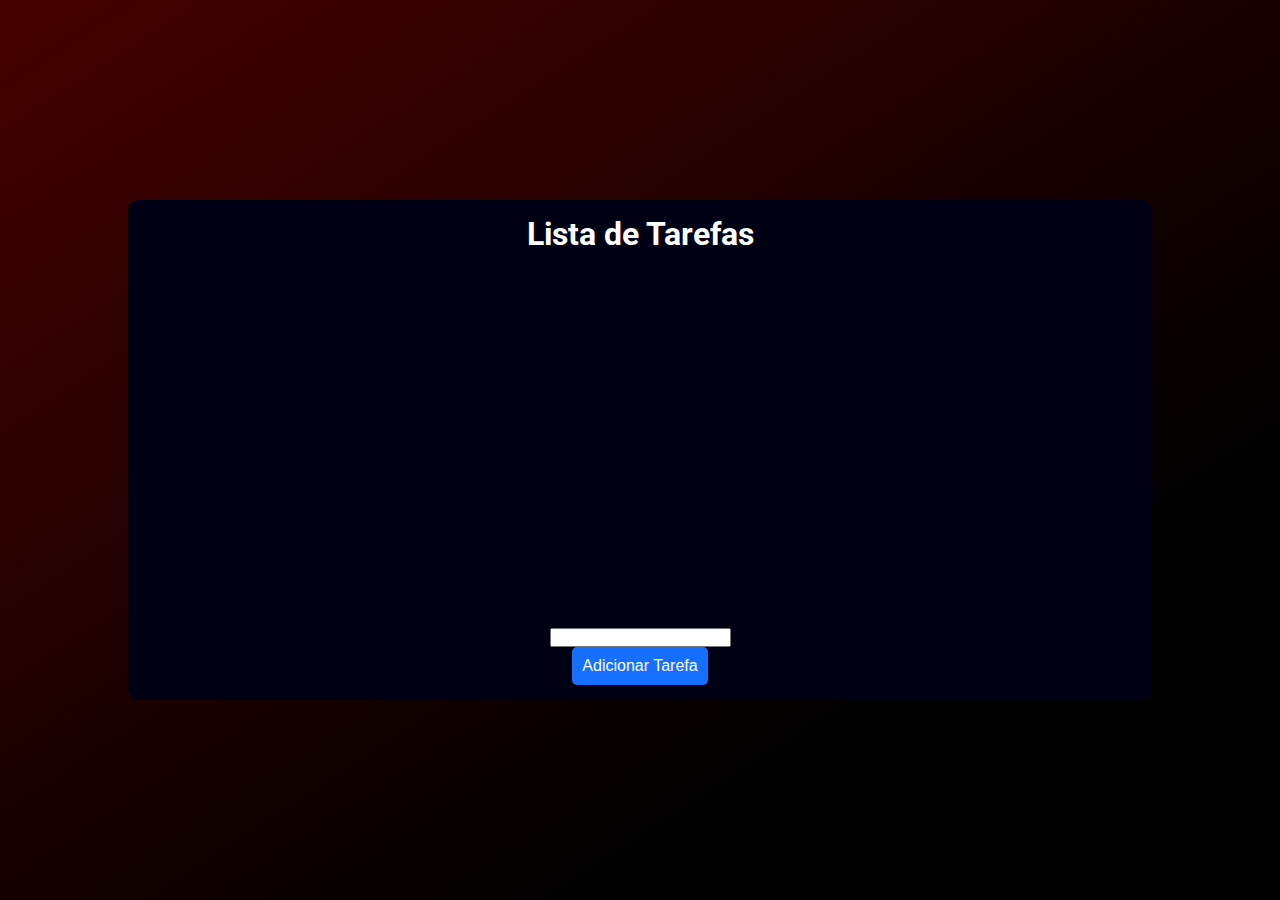
<file: aula 02/index.html>
<!DOCTYPE html>
<html lang="pt-BR">
<head>
    <meta charset="UTF-8">
    <meta name="viewport" content="width=device-width, initial-scale=1.0">
    <link rel="stylesheet" href="style.css">
    <script src="./script.js" defer></script>
    <title>ToDo List</title>
</head>
<body>
    <div class="box-toDoList">
        <h1>Lista de Tarefas</h1>
        <div class="list-task"></div>
        <input type="text" name="input_task" id="input_task">
        <button onclick="add_task()">Adicionar Tarefa</button>
    </div>
</body>
</html>
</file>
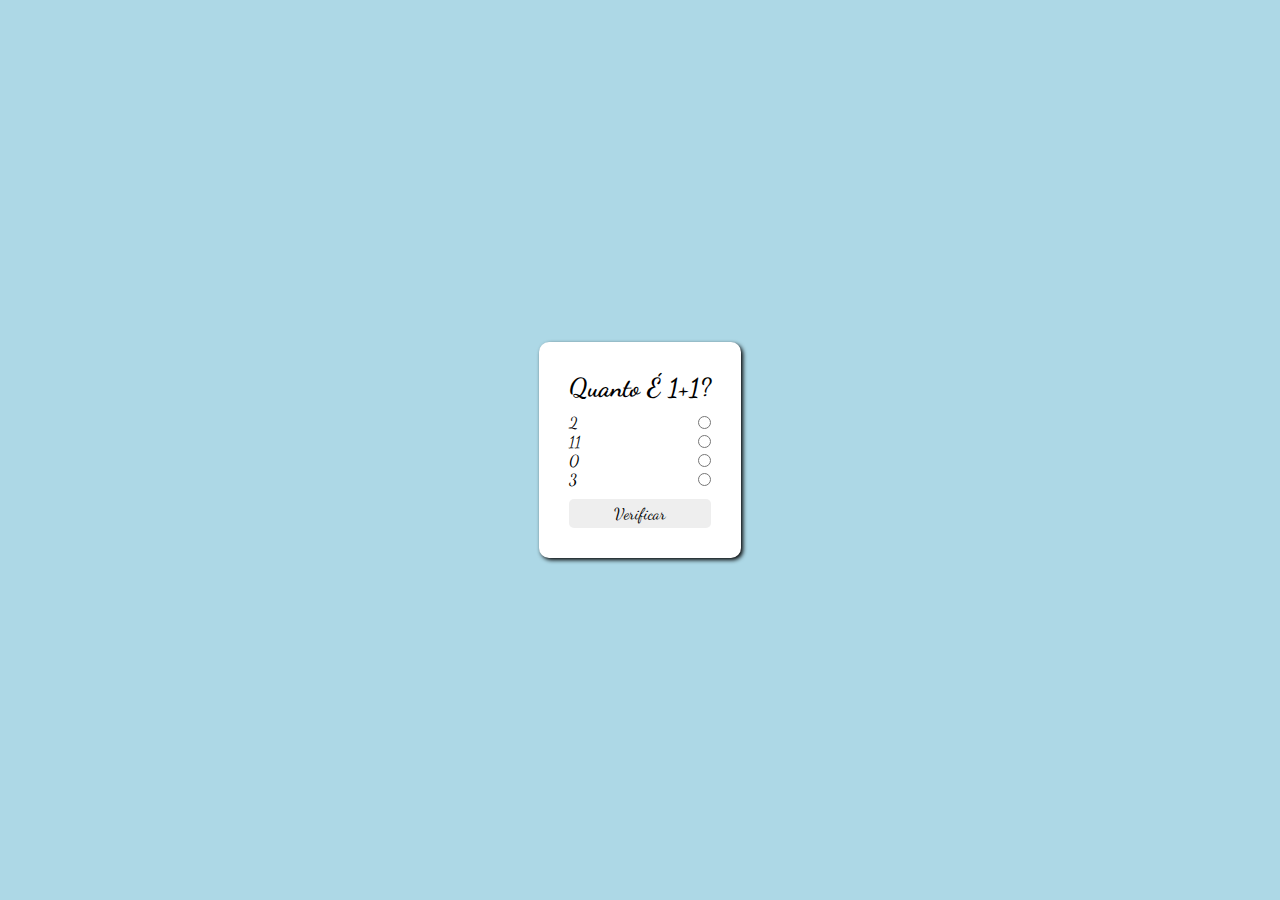
<file: aula 10/index.html>
<!DOCTYPE html>
<html lang="en">
<head>
    <meta charset="UTF-8">
    <meta name="viewport" content="width=device-width, initial-scale=1.0">
    <title>Document</title>
    <link rel="stylesheet" href="style.css">
    <script src="script.js" defer></script>
</head>
<body>
    <main class="container">
        <h1>titulo da questão</h1>
        <ul class="container-alternativas">
            <li>
                <input type="radio" name="resposta" id="a" class="resposta">
                <label for="a" id="texto_a">alternativa A</label>
            </li>
            <li>
                <input type="radio" name="resposta" id="b" class="resposta">
                <label for="b" id="texto_b">alternativa B</label>
            </li>
            <li>
                <input type="radio" name="resposta" id="c" class="resposta">
                <label for="c" id="texto_c">alternativa C</label>
            </li>
            <li>
                <input type="radio" name="resposta" id="d" class="resposta">
                <label for="d" id="texto_d">alternativa D</label>
            </li>
        </ul>
        <button id="verificar">verificar</button>
    </main>
</body>
</html>
</file>
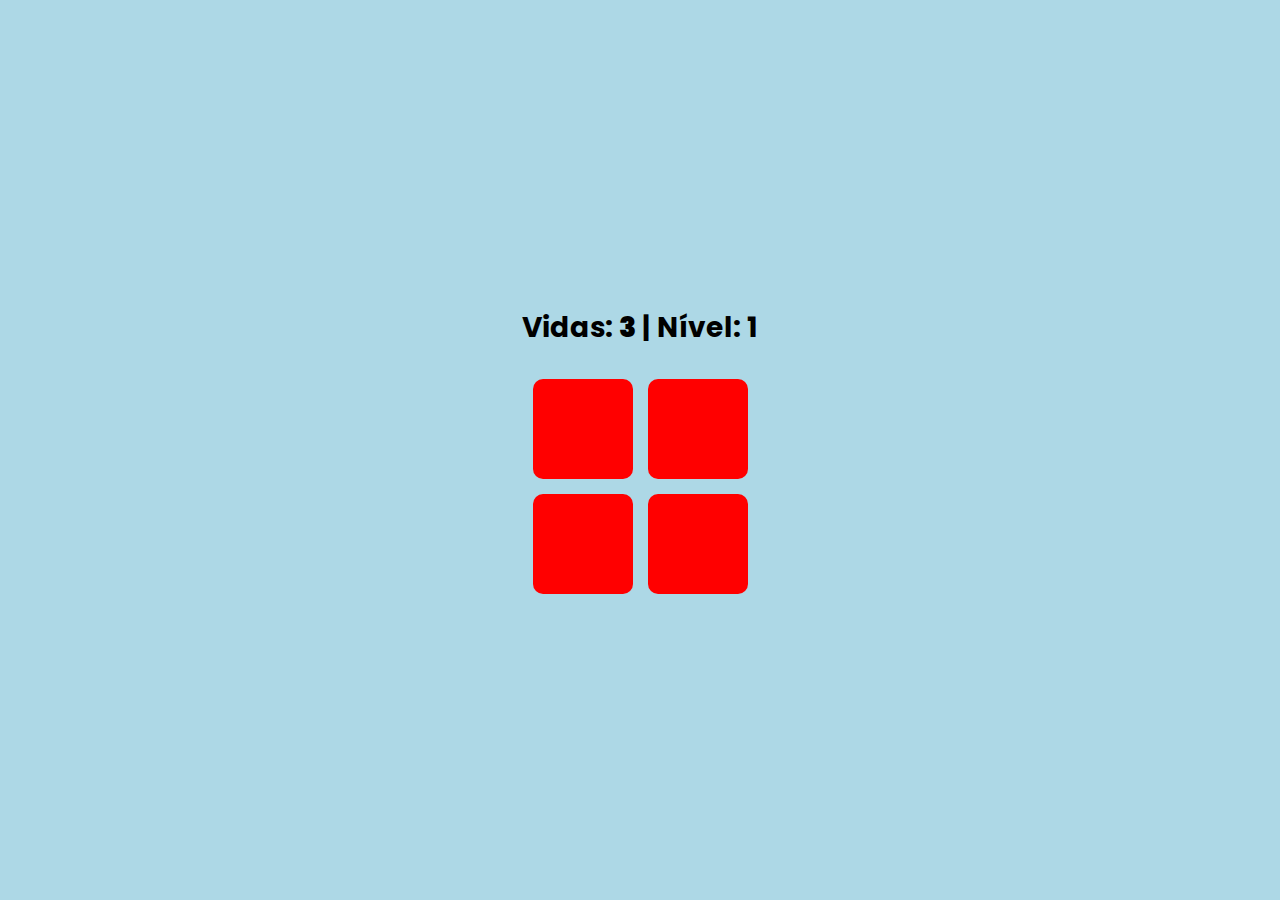
<file: aula 13 jogo da memória/index.html>
<!DOCTYPE html>
<html lang="en">
<head>
    <meta charset="UTF-8">
    <meta name="viewport" content="width=device-width, initial-scale=1.0">
    <title>Jogo da memória</title>
    <link rel="stylesheet" href="style.css">
    <script src="script.js" defer></script>
</head>
<body>
    <h1>Vidas: <strong id="vidas">1</strong> | Nível: <span id="nivel">1</span></h1>
    <div class="container" id="game-container">
        <div class="quadrado"></div>
    </div>
    <div class="escondido" id="mensagem">
        <p id="mensagem-texto">vitoria</p>
        <button>Reiniciar</button>
    </div>
</body>
</html>
</file>
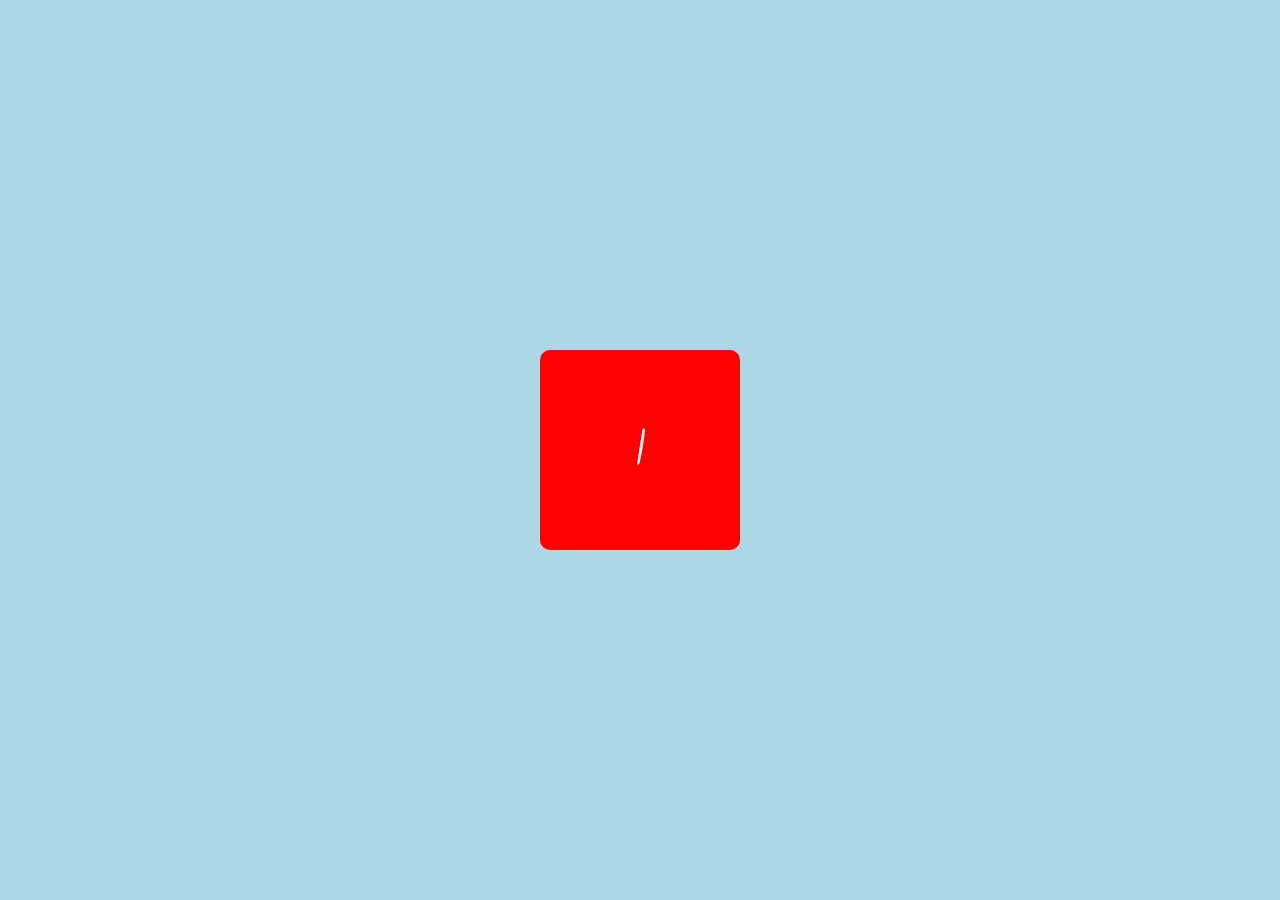
<file: aula 13/index.html>
<!DOCTYPE html>
<html lang="en">
<head>
    <meta charset="UTF-8">
    <meta name="viewport" content="width=device-width, initial-scale=1.0">
    <title>Document</title>
    <link rel="stylesheet" href="style.css">
    <script src="script.js"defer></script>
</head>
<body>
    <div class="quadrado">1</div>
</body>
</html>
</file>
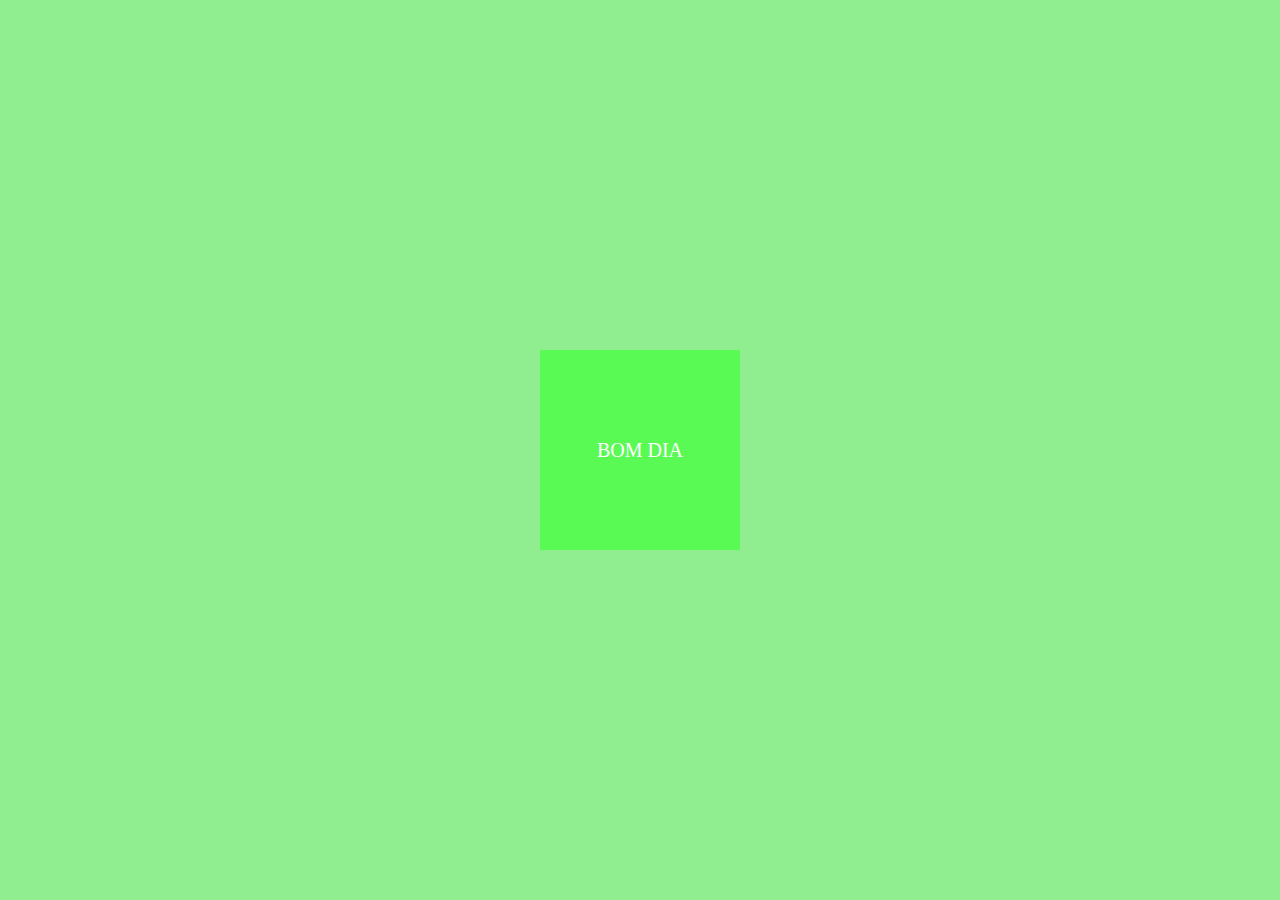
<file: aula 7/index.html>
<!DOCTYPE html>
<html lang="en">
<head>
    <meta charset="UTF-8">
    <meta name="viewport" content="width=device-width, initial-scale=1.0">
    <title>aula 7</title>
    <link rel="stylesheet" href="style.css">
    <script src="script.js" defer></script>
</head>
<body>

</body>
<div>
   bom dia
</div>
</html>
</file>
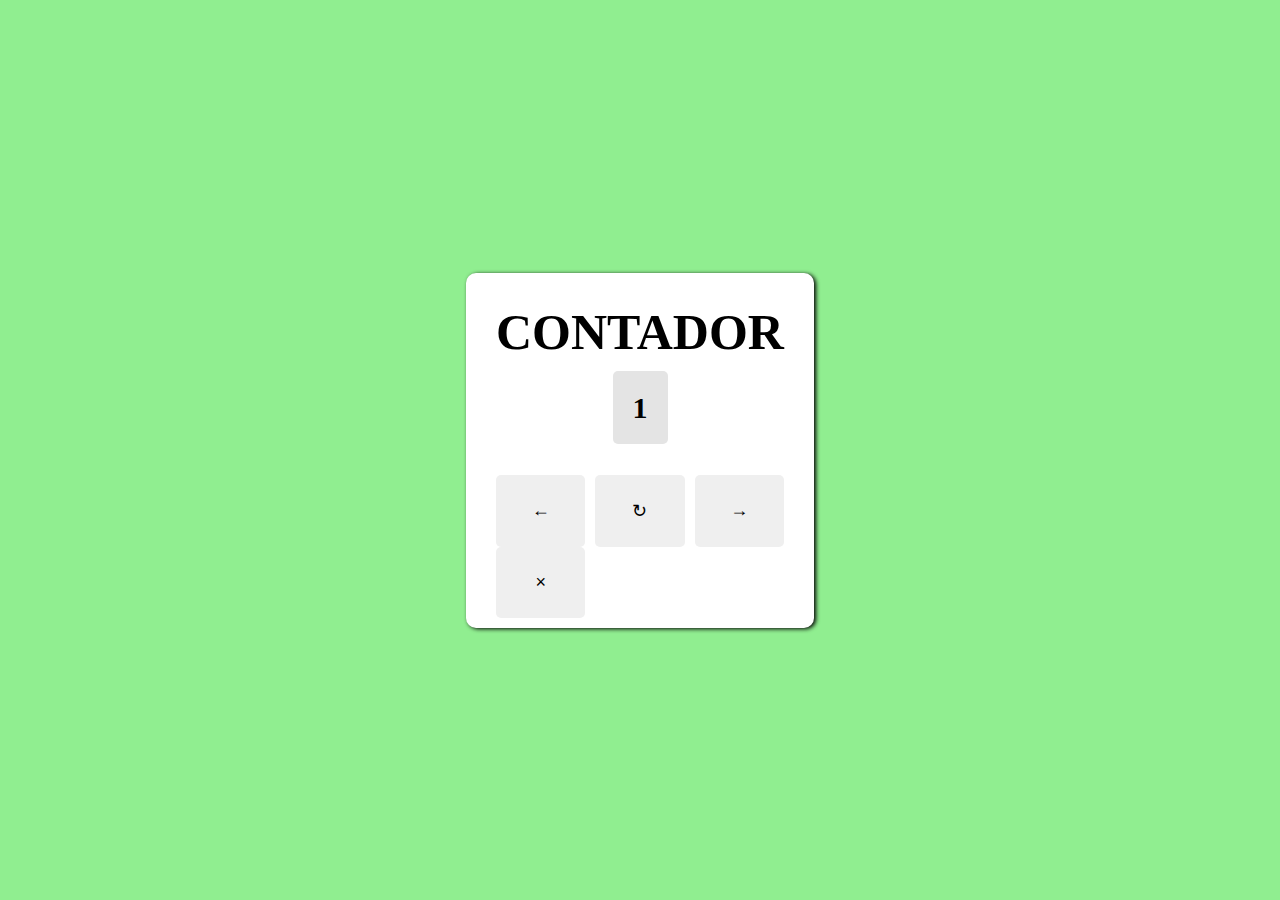
<file: aula 9/index.html>
<!DOCTYPE html>
<html lang="en">
<head>
    <meta charset="UTF-8">
    <meta name="viewport" content="width=device-width, initial-scale=1.0">
    <title>Document</title>
    <link rel="stylesheet" href="style.css">
    <script src="script.js" defer></script>
</head>
<body>
    <main class="container">
        <h1>Contador</h1>
        <div>
            <span>1</span>
        </div>
        <div class="botoes" >
            <button class="voltar">&larr;</button>
            <button class="zerar">&#8635;</button>
            <button class="avancar">&rarr;</button>
            <button class="multiplicar"x2>&#215;</button>
        </div>
    </main>
</body>
</html>
</file>
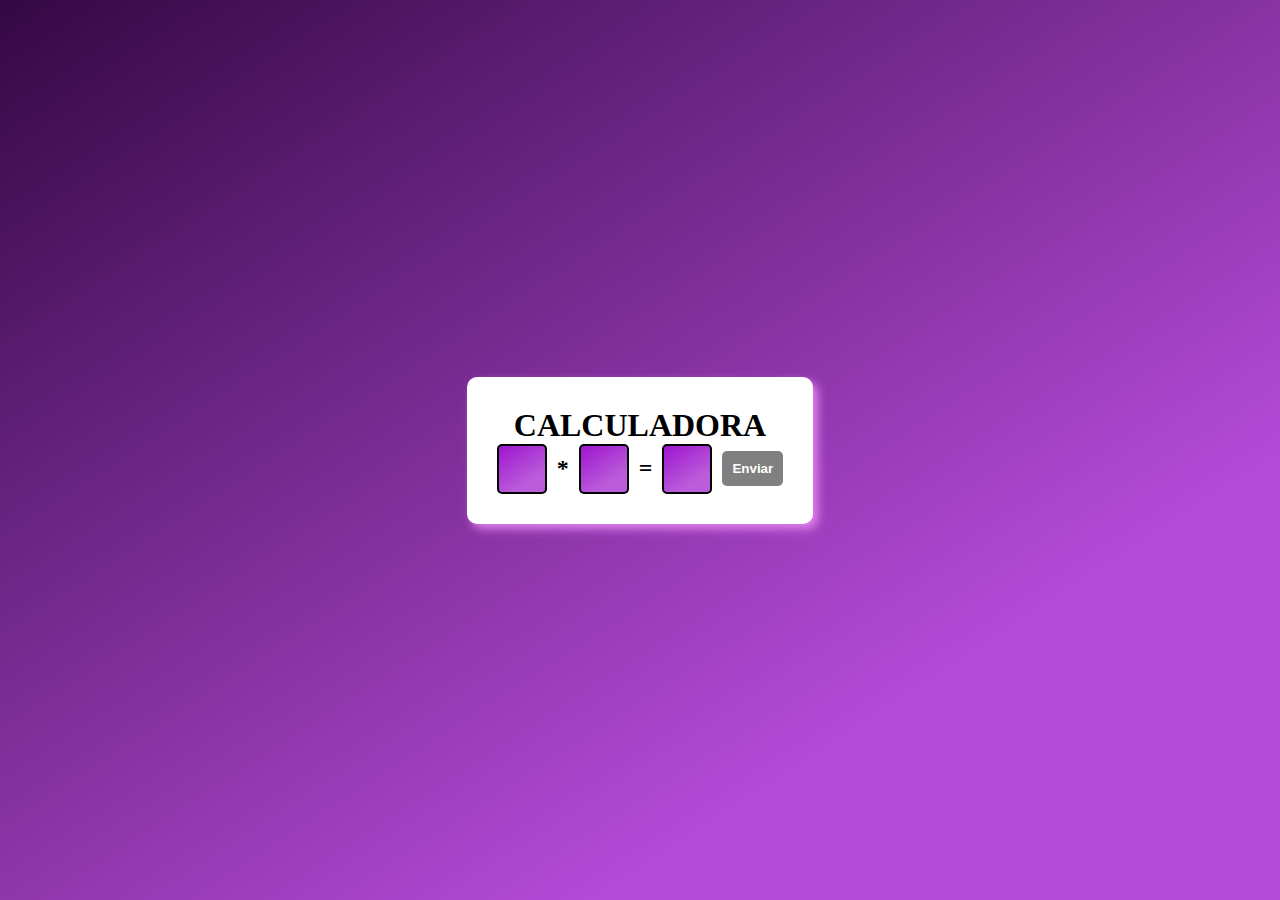
<file: aula 8/inde.html>
<!DOCTYPE html>
<html lang="en">
<head>
    <meta charset="UTF-8">
    <meta name="viewport" content="width=device-width, initial-scale=1.0">
    <title>aula 8</title>
    <link rel="stylesheet" href="style.css">
    <script src="script.js" defer></script>
</head>
<body>
    <main class="container">
        <h1 class="titulo">calculadora
        </h1>
        <div class="operacoes">
            <input type="number" class="n1">
            <label > * </label>
            <input type="number" class="n2">
            <label > = </label>
            <input type="number" class="resultado">
            <button>Enviar</button>
        </div>
    </main>
</body>
</html>
</file>
<file: aula 02/style.css>
@import url('https://fonts.googleapis.com/css2?family=Roboto:ital,wght@0,100..900;1,100..900&display=swap');

*{
    padding: 0;
    margin: 0;
    box-sizing: border-box;
}

body{
    display: flex;
    min-height: 100vh;
    width: 100vw;
    background-color: rgb(0, 0, 0);
    background-image: linear-gradient(147deg, #460101 0%, rgb(0, 0, 0) 74%);
    
}

.box-toDoList{
    margin: auto;
    width: 80%;
    height: 500px;
    display: flex;
    flex-direction: column;
    justify-content: center;
    align-items: center;
    background-color: rgb(0, 0, 20);
    font-family: 'Roboto';
    font-size: 1rem;
    color: #ffffff;
    border-radius: 10px;
    
}

.list-task{
    height: 75%;
}

button{
    background-color: rgb(21, 111, 255);
    color: #ffffff;
    font-size: 1rem;
    max-width: 300px;
    padding: 10px;
    border-radius: 5px;
    border: none;
}
</file>
<file: aula 10/style.css>
@import url('https://fonts.googleapis.com/css2?family=Dancing+Script:wght@400..700&display=swap');
*{
    padding: 0;
    margin: 0;
    box-sizing: border-box;
    font-family: "Dancing Script", cursive;
   list-style: square;
}
body{
    background-color: lightblue;
    display: grid;
    place-items: center;
    height: 100vh;
}

main.container{
    background-color: white;
    padding: 30px;
    border-radius: 10px;
    box-shadow: 2px 2px 4px black;
    text-align: center;
    gap: 10px;
    display: grid;
    place-items: center;
    max-width: 40%;
}

h1{
    text-align: center;
    text-transform: capitalize;
    font-size: 26px;
}

ul{
    width: 100%;
}
ul li{
    display: flex;
    justify-content: space-between;
    flex-direction: row-reverse;
}
 label, input, button{
    cursor:pointer;
 }

 Button{
    width: 100%;
    border: none;
    text-transform: capitalize;
    padding: 5px;
    border-radius: 5px;
    background-color: #eee;
    font-size: 16px;
}

button:hover{
    background-color: #aaa;
    transition: background 0.3s ease-in-out, color 0.3s ease-in-out
}

input[type="radio"]{
    accent-color: rgb(255, 0, 43);
}

.correta{
    color:rgb(0, 182, 15);
    font-weight: bold;
}

.incorreta{
    color:red;
    font-style: italic;

}
</file>
<file: aula 13 jogo da memória/style.css>
@import url('https://fonts.googleapis.com/css2?family=Poppins&display=swap');


* {
    padding: 0;
    margin: 0;
    box-sizing: border-box;
    border: none;
    outline: none;
    list-style: none;
}

div.quadrado {
    width: 100px;
    height: 100px;
    background-color: red;
    border-radius: 10px;
    color: white;
    font-size: 50px;

    display: flex;
    align-items: center;
    justify-content: center;
    transition: transform 1s ease;
}

body {
    font-family: 'Poppins', sans-serif;
    background-color: lightblue;
    display: flex;
    align-items: center;
    justify-content: center;
    height: 100vh;
    flex-direction: column;
    gap: 30px;
}

h1 {
    font-size: 28px;
}

div.container {
    display: grid;
    gap: 15px;
}

.escondido{
    display: flex;
    align-items: center;
    justify-content: center;
    flex-direction: column;
    gap: 15px;
}

#mensagem {
    display: none;
}

button {
    padding: 10px;
    border-radius: 5px;
    font-weight: bold;
    background-color: black;
    color: white;
    transition: background 0.3s ease-in-out;
    cursor: pointer;
}

button:hover {
    background-color: rgb(99, 99, 99);
    transition: background 0.3s ease-in-out;
}

#mensagem-texto{
    text-transform: capitalize;
    color: red;
    font-weight: bold;
}
</file>
<file: aula 13/style.css>
@import url('https://fonts.googleapis.com/css2?family=Cedarville+Cursive&family=Edu+AU+VIC+WA+NT+Arrows:wght@400..700&family=New+Amsterdam&family=Sour+Gummy:ital,wght@0,100..900;1,100..900&display=swap');
*{
    padding: 0;
    margin: 0;
    box-sizing: border-box;
    border:none;
    outline: none;
    list-style: none;
}

div.quadrado{
    width: 200px;
    height: 200px;
    background-color: red;
    border-radius: 10px;
    display: flex;
    align-items: center;
    justify-content: center;
    color: white;
    font-size: 50px;
    transition: transform 1s ease;
    
}


body{
    font-family: "Cedarville Cursive", cursive;
    background-color: lightblue;
    display: flex;
    align-items: center;
    justify-content: center;
    height: 100vh;

}


@keyframes expandir{
    0% {width: 200px;}
    50% { width: 100vw;}
    100% { width: 200px;    }
}


.expandir{
    animation: expandir 2s ease-in-out infinite;
    
}
</file>
<file: aula 7/style.css>
*{
    padding: 0;
    margin: 0;
    box-sizing: border-box;
}

body{
    background-color: lightgreen;
    height: 100vh;
    width: 100vw;

    display: flex;
    align-items: center;
    justify-content: center;
}


div{
    height: 200px;
    width: 200px;
    background-color: rgb(90, 250, 85);
    
    display: grid;
    place-items: center;

    color: white;
    text-transform: uppercase;
    font-size: 20px;

}
</file>
<file: aula 9/style.css>
*{
    padding: 0;
    margin: 0;
    box-sizing: border-box;
    border: none;
}
body{
    background-color: lightgreen;
    display: flex;
    align-items: center;
    justify-content: center;
    height: 100vh;
    text-align: center
}
main.container{
    background: white;
    padding: 30px;
    border-radius: 10px;
    box-shadow: 2px 1px 4px black;
    display: grid;
    row-gap: 10px;
}
h1{
    text-transform: uppercase;
    font-size: 50px;
}
div{
    height: 100%;
    margin: 20px 0;
}
div span{
    background-color: #e4e4e4;
    padding: 20px;
    font-size: 30px;
    border-radius: 5px;
    width: 35%;
    font-weight: bold;
}

div.botoes{
    display: grid;
    grid-template-columns: 1fr 1fr 1fr;
    column-gap: 10px;
}
button{
    padding: 15px;
    border-radius: 5px;
    font-size: 18px;
}
button.vezes2.x2{
    background-color: #e4e4e4;
    padding: 20px;
    font-size: 30px;
    border-radius: 5px;
    width: 35%;
    font-weight: bold;
}
</file>
<file: aula 8/style.css>
*{
    padding: 0;
    margin: 0;
    box-sizing: border-box;
}

body{
    background-color: rgb(77, 5, 149);
    background-image: linear-gradient(147deg, #340844 0%, rgb(180, 74, 215) 74%);       
    height: 100vh;

    display: flex;
    align-items: center;
    justify-content: center;
}

 main.container{
    background: white;
    padding: 30px;
    border-radius: 10px;
    box-shadow: 5px 5px 10px rgb(225, 130, 239);
 }

h1.titulo{
    text-align: center;
    text-transform: uppercase;
}

input{
    text-align: center;
    background-color: rgb(129, 19, 239);
    background-image: linear-gradient(147deg, #9e15cf 0%, rgb(187, 93, 218) 74%);
    height: 50px;
    width: 50px;
    border: 2px solid;
    border-radius: 5px;
    font-weight: bold;
    font-size: 30px;
}

div.operacoes{
    display: flex;
    align-items: center;
    justify-content: center;
    gap: 10px;
}

label{
    font-weight: bold;
    font-size: 24px;
}

button{
    border: none;
    padding: 10px;
    background-color: grey;
    color: white;
    border-radius: 5px;
    font-weight: bold;
}

input::-webkit-inner-spin-button{
    -webkit-appearance: nonex;
}
</file>
